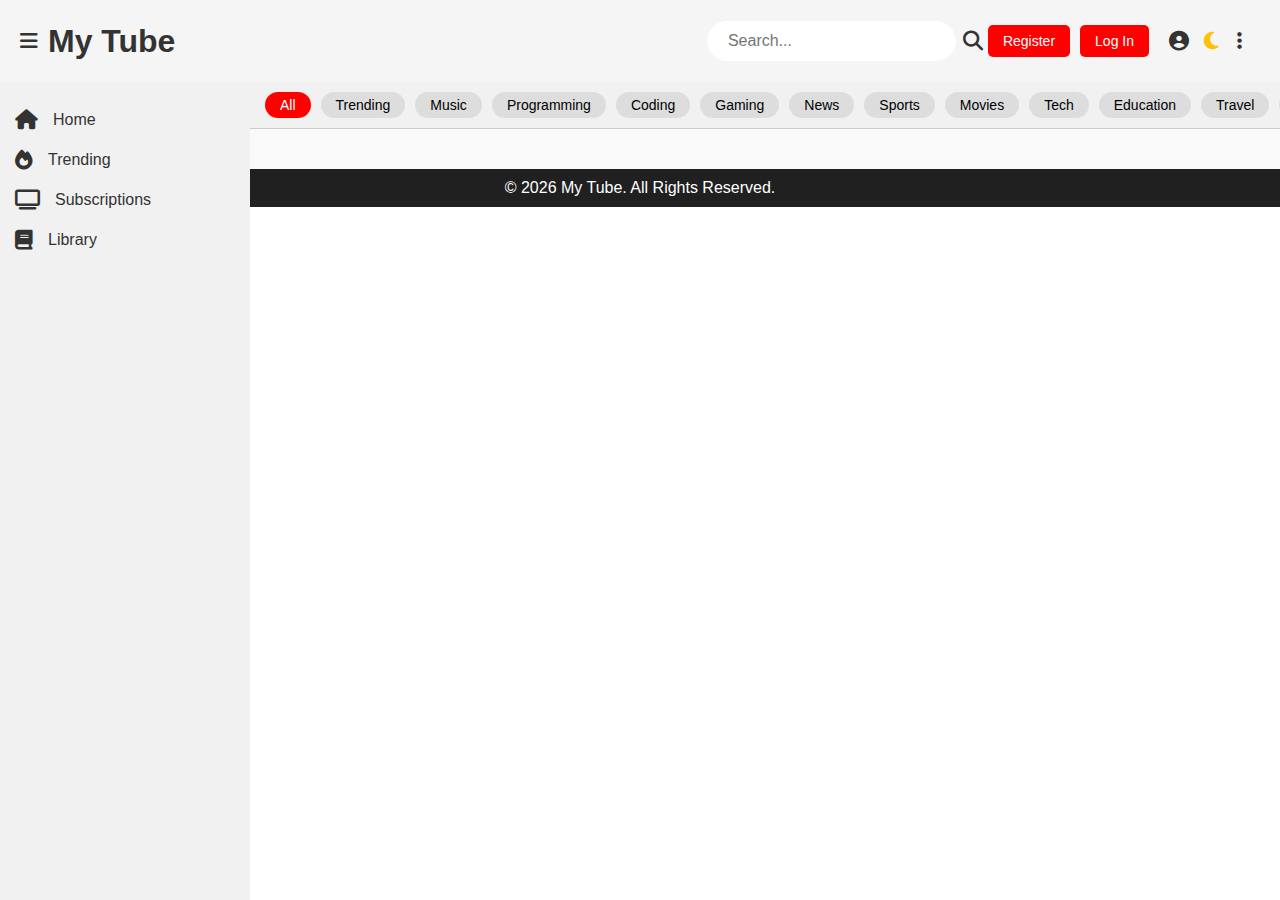
<file: Index.html>
<!DOCTYPE html>
<html lang="en">

<head>
  <meta charset="UTF-8">
  <meta name="viewport" content="width=device-width, initial-scale=1.0">
  <title>My Tube</title>
  <link href="https://cdnjs.cloudflare.com/ajax/libs/font-awesome/6.0.0/css/all.min.css" rel="stylesheet">
  <link rel="stylesheet" href="https://cdnjs.cloudflare.com/ajax/libs/font-awesome/6.4.2/css/all.min.css">
  <link rel="stylesheet" href="style.css">
</head>

<body>
  <!-- Header -->
<header class="header">
  <div class="header-left">
    <button id="toggleSidebar" class="toggle-sidebar-btn"><i class="fas fa-bars"></i></button>
    <h1 class="logo">My Tube</h1>
  </div>
  <div class="header-right">
    <input type="text" class="search-bar" placeholder="Search...">
    <i class="fas fa-search search-icon"></i>

    <!-- Buttons -->
    <button class="auth-btn" id="registerBtn" onclick="location.href='pages/user_registration.html';">Register</button>
    <button class="auth-btn" id="loginBtn" onclick="location.href='pages/user_log-in.html';">Log in</button>

    <!-- <button class="upload-btn" id="uploadBtn" onclick="location.href='upload_videos.html';">uploadvideos</button> -->
    
    <i class="fas fa-user-circle user-icon"></i>
    <i class="fas fa-sun mode-toggle" id="toggleMode"></i>

    <!-- 3-Dot Menu Button -->
    <div class="three-dots" onclick="toggleDropdown()">
      <i class="fas fa-ellipsis-v"></i> <!-- Vertical ellipsis icon -->
    </div>
    
    <!-- Dropdown Menu -->
    <div class="dropdown-menu" id="dropdown-menu">
      <button onclick="location.href='upload_videos.html';">Upload Videos</button>
      <button onclick="location.href='delete_videos.html';">Delete Videos</button>
      <!-- Add other menu items here if needed -->
    </div>
  </div>
</header>


  <!-- SIDE BAR NAVIGATION -->
  <nav class="sidebar" id="sidebar">
    <ul class="menu">
      <li><a href="#home" class="menu-item"><i class="fas fa-home icon"></i><span class="label">Home</span></a></li>
      <li><a href="#trending" class="menu-item"><i class="fas fa-fire icon"></i><span class="label">Trending</span></a>
      </li>
      <li><a href="#subscriptions" class="menu-item"><i class="fas fa-tv icon"></i><span
            class="label">Subscriptions</span></a></li>
      <li><a href="#library" class="menu-item"><i class="fas fa-book icon"></i><span class="label">Library</span></a>
      </li>
    </ul>
  </nav>

  <!-- Filter Container with Scroll Arrows -->
<div class="filter-container">
  <div class="filter-bar" id="filterBar">
      <button class="filter-btn active">All</button>
      <button class="filter-btn">Trending</button>
      <button class="filter-btn">Music</button>
      <button class="filter-btn">Programming</button>
      <button class="filter-btn">Coding</button>
      <button class="filter-btn">Gaming</button>
      <button class="filter-btn">News</button>
      <button class="filter-btn">Sports</button>
      <button class="filter-btn">Movies</button>
      <button class="filter-btn">Tech</button>
      <button class="filter-btn">Education</button>
      <button class="filter-btn">Travel</button>
      <button class="filter-btn">Fashion</button>
      <button class="filter-btn">Business</button>
      <button class="filter-btn">Finance</button>
      <button class="filter-btn">Health</button>
      <button class="filter-btn">Science</button>
      <button class="filter-btn">Lifestyle</button>
      <button class="filter-btn">Food & Cooking</button>
      <button class="filter-btn">Automobile</button>
      <button class="filter-btn">Photography</button>
      <button class="filter-btn">History</button>
      <button class="filter-btn">Art & Design</button>
      <button class="filter-btn">Books & Literature</button>
      <button class="filter-btn">Nature</button>
      <button class="filter-btn">Spirituality</button>
      <button class="filter-btn">Motivation</button>
      <button class="filter-btn">Fitness</button>
      <button class="filter-btn">Pets & Animals</button>
      <button class="filter-btn">Politics</button>
      <button class="filter-btn">Comedy</button>
      <button class="filter-btn">Animation</button>
  </div>
</div>


  <!-- Main Content -->
  <main class="content" id="content">
    <section id="video-list">
      <!-- Video list will be populated here using JavaScript -->
    </section>
  </main>

  <footer class="footer">
    <p>&copy; <span id="year"></span> My Tube. All Rights Reserved.</p>
  </footer>

  <script src="script.js"></script>
  <script>
    // Toggle the dropdown menu visibility
    function toggleDropdown() {
      const menu = document.getElementById('dropdown-menu');
      menu.classList.toggle('show');
    }

    // Close the dropdown if the user clicks outside of it
    document.addEventListener('click', function (event) {
      const menu = document.getElementById('dropdown-menu');
      if (!menu.contains(event.target) && !event.target.matches('.three-dots')) {
        menu.classList.remove('show');
      }
    });
  </script>
</body>

</html>
</file>
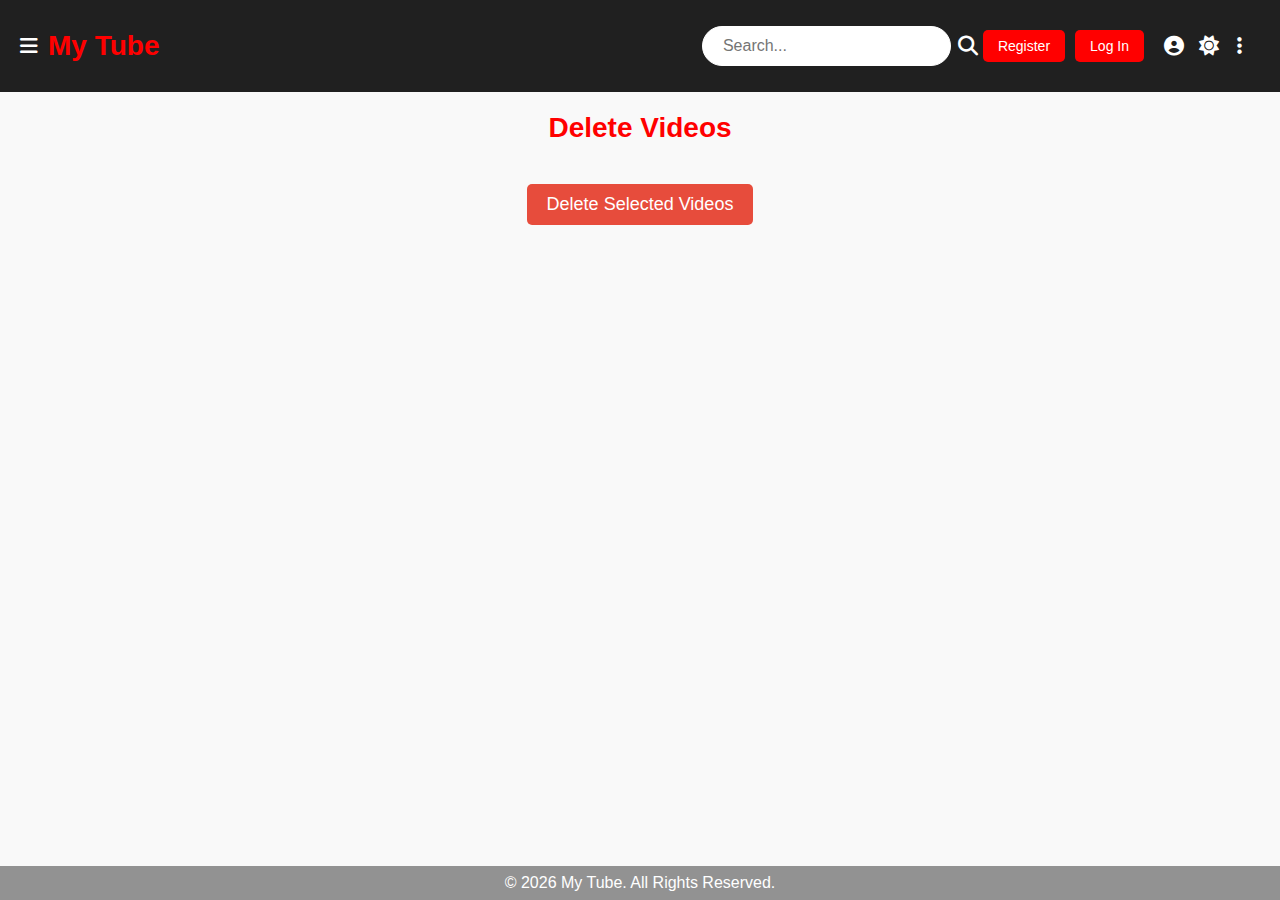
<file: delete_videos.html>
<!DOCTYPE html>
<html lang="en">

<head>
    <meta charset="UTF-8">
    <meta name="viewport" content="width=device-width, initial-scale=1.0">
    <title>Delete Videos</title>
    <link href="https://cdnjs.cloudflare.com/ajax/libs/font-awesome/6.0.0/css/all.min.css" rel="stylesheet">
    <link rel="stylesheet" href="https://cdnjs.cloudflare.com/ajax/libs/font-awesome/6.4.2/css/all.min.css">
    <link rel="stylesheet" href="delete_videos.css">
</head>

<body>
    <!-- Header -->
    <header class="header">
        <div class="header-left">
            <button id="toggleSidebar" class="toggle-sidebar-btn"><i class="fas fa-bars"></i></button>
            <h1 class="logo">My Tube</h1>
        </div>
        <div class="header-right">
            <input type="text" class="search-bar" placeholder="Search...">
            <i class="fas fa-search search-icon"></i>

            <!-- Buttons -->
            <button class="auth-btn" id="registerBtn"
                onclick="location.href='pages/user_registration.html';">Register</button>
            <button class="auth-btn" id="loginBtn" onclick="location.href='pages/user_log-in.html';">Log in</button>

            <!-- <button class="upload-btn" id="uploadBtn" onclick="location.href='upload_videos.html';">uploadvideos</button> -->

            <i class="fas fa-user-circle user-icon"></i>
            <i class="fas fa-sun mode-toggle" id="toggleMode"></i>

            <!-- 3-Dot Menu Button -->
            <div class="three-dots" onclick="toggleDropdown()">
                <i class="fas fa-ellipsis-v"></i> <!-- Vertical ellipsis icon -->
            </div>

            <!-- Dropdown Menu -->
            <div class="dropdown-menu" id="dropdown-menu">
                <button onclick="location.href='upload_videos.html';">Upload Videos</button>
                <button onclick="location.href='delete_videos.html';">Delete Videos</button>
                <!-- Add other menu items here if needed -->
            </div>
        </div>
    </header>
    <!-- SIDE BAR NAVIGATION -->
    <nav class="sidebar" id="sidebar" style="display: none;">
        <ul class="menu">
            <li><a href="#home" class="menu-item"><i class="fas fa-home icon"></i><span class="label">Home</span></a>
            </li>
            <li><a href="#trending" class="menu-item"><i class="fas fa-fire icon"></i><span
                        class="label">Trending</span></a>
            </li>
            <li><a href="#subscriptions" class="menu-item"><i class="fas fa-tv icon"></i><span
                        class="label">Subscriptions</span></a></li>
            <li><a href="#library" class="menu-item"><i class="fas fa-book icon"></i><span
                        class="label">Library</span></a>
            </li>
        </ul>
    </nav>

    <h1>Delete Videos</h1>

    <!-- Delete Button -->
    <button class="delete-btn" onclick="deleteSelectedVideos()">Delete Selected Videos</button>

    <div id="video-list"></div>
    <footer class="footer">
        <p>&copy; <span id="year"></span> My Tube. All Rights Reserved.</p>
    </footer>
    <script src="delete_videos.js"></script>


</body>

</html>
</file>
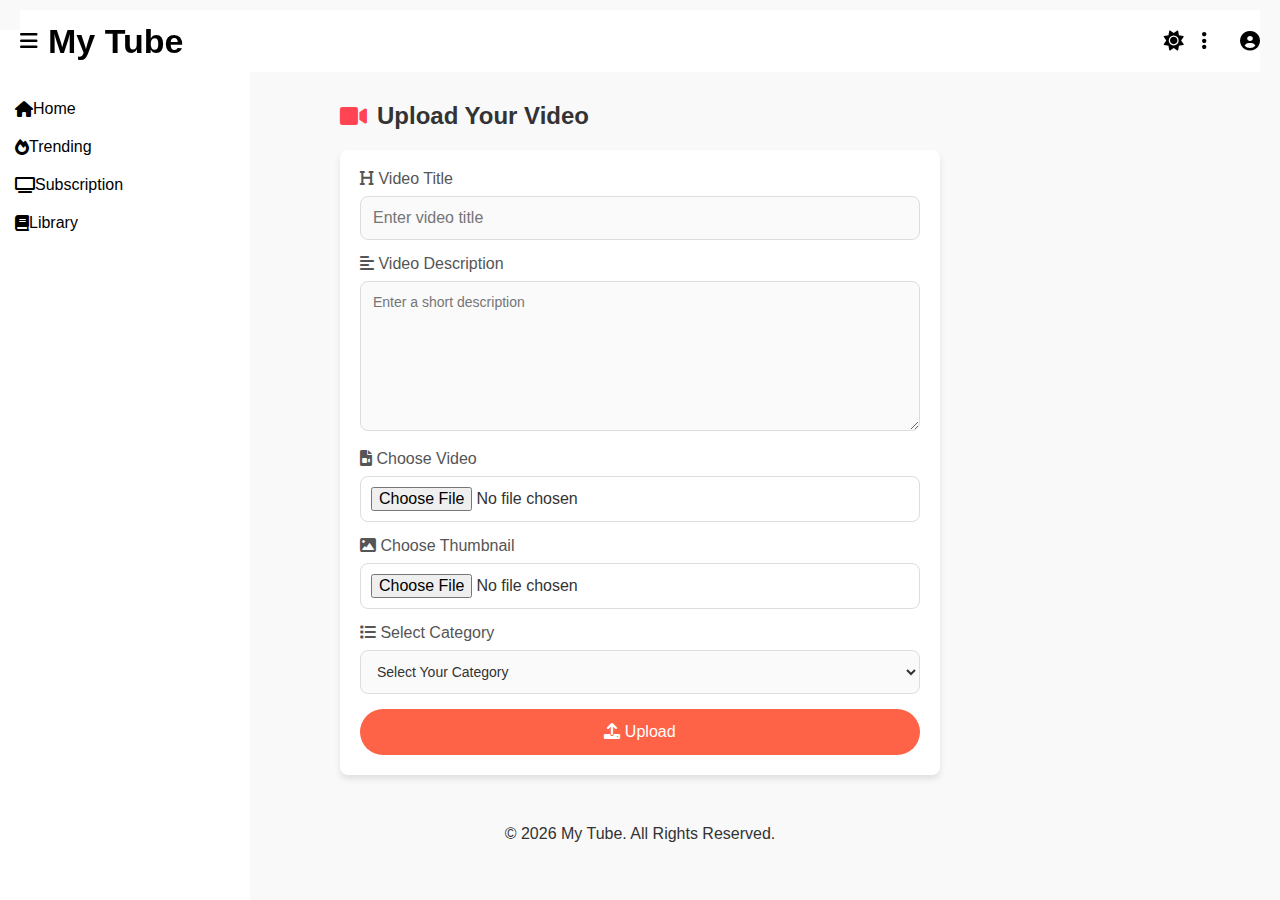
<file: upload_videos.html>
<!DOCTYPE html>
<html lang="en">

<head>
    <meta charset="UTF-8">
    <meta name="viewport" content="width=device-width, initial-scale=1.0">
    <title>Upload Video | My Tube</title>

    <!-- External CSS -->
    <link rel="stylesheet" href="upload_videos.css">

    <!-- Font Awesome Icons -->
    <link rel="stylesheet" href="https://cdnjs.cloudflare.com/ajax/libs/font-awesome/6.0.0/css/all.min.css">

</head>

<body>
    <!-- HEADER -->
    <header class="header">
        <div class="header-left">
            <button id="toggleSidebar" class="toggle-sidebar-btn">
                <i class="fas fa-bars"></i>
            </button>
            <h1 class="logo"> My Tube</h1>
        </div>
        <div class="header-right">
            <i class="fas fa-sun mode-toggle" id="toggleMode"></i>
            <div class="three-dots" onclick="toggleDropdown()">
                <i class="fas fa-ellipsis-v"></i>
            </div>
            <i class="fas fa-user-circle user-icon"></i>
            <div class="dropdown-menu" id="dropdown-menu">
                <button onclick="location.href='upload_videos.html';"><i class="fas fa-upload"></i> Upload
                    Videos</button>
                <button onclick="location.href='delete_videos.html';"><i class="fas fa-trash"></i> Delete
                    Videos</button>
            </div>
        </div>
    </header>

    <!-- SIDEBAR NAVIGATION -->
    <aside class="sidebar" id="sidebar">
        <ul class="menu">
            <li><a href="index.html" class="menu-item"><i class="fas fa-home"> </i><span class="label">Home</span></a>
            </li>
            <li><a href="trending.html" class="menu-item"><i class="fas fa-fire"> </i><span
                        class="label">Trending</span></a></li>
            <li><a href="subscriptions.html" class="menu-item"><i class="fas fa-tv"> </i><span
                        class="label">Subscription</span></a></li>
            <li><a href="library.html" class="menu-item"><i class="fas fa-book"> </i><span
                        class="label">Library</span></a></li>
        </ul>
    </aside>

    <!-- MAIN CONTENT -->
    <main class="main-content">
        <section id="video-upload">
            <h2><i class="fas fa-video"></i> Upload Your Video</h2>
            <form action="upload_videos.php" method="POST" enctype="multipart/form-data">
                <label for="title"><i class="fas fa-heading"></i> Video Title</label>
                <input type="text" name="title" id="title" placeholder="Enter video title" required>

                <label for="description"><i class="fas fa-align-left"></i> Video Description</label>
                <textarea name="description" id="description" placeholder="Enter a short description"
                    required></textarea>

                <label for="video_url"><i class="fas fa-file-video"></i> Choose Video</label>
                <input type="file" name="video_url" id="video_url" accept="video/*" required
                    onchange="previewFile(this)">
                <video id="videoPreview" controls style="display: none; width: 100px; height: auto;"></video>

                <!-- Video preview -->
                <!-- <input type="file" id="video-file" accept="video/*">
                <video id="video-preview" style="display: none; width: 100px; height: auto;"></video> -->

                <label for="thumbnail_url"><i class="fas fa-image"></i> Choose Thumbnail</label>
                <input type="file" name="thumbnail_url" id="thumbnail_url" accept="image/*" required
                    onchange="previewImage(this)">
                <img id="thumbnailPreview" alt="Thumbnail Preview" style="display: none; width: 100px; height: auto;">

                <!-- <input type="file" id="thumbnail" accept="image/*">
                <img id="thumbnail-preview" alt="" style="display: none; width: 100px; height: auto;"> -->

                <label for="category"><i class="fas fa-list"></i> Select Category</label>
                <select name="category" id="category">
                    <option value="" selected disabled>Select Your Category</option>
                    <option value="trending">Trending</option>
                    <option value="music">Music</option>
                    <option value="programming">Programming</option>
                    <option value="coding">Coding</option>
                    <option value="gaming">Gaming</option>
                    <option value="news">News</option>
                    <option value="sports">Sports</option>
                    <option value="movies">Movies</option>
                    <option value="tech">Tech</option>
                    <option value="education">Education</option>
                    <option value="travel">Travel</option>
                    <option value="fashion">Fashion</option>
                    <option value="business">Business</option>
                    <option value="finance">Finance</option>
                    <option value="health">Health</option>
                    <option value="science">Science</option>
                    <option value="lifestyle">Lifestyle</option>
                    <option value="food">Food & Cooking</option>
                    <option value="automobile">Automobile</option>
                    <option value="photography">Photography</option>
                    <option value="history">History</option>
                    <option value="art">Art & Design</option>
                    <option value="books">Books & Literature</option>
                    <option value="nature">Nature</option>
                    <option value="spirituality">Spirituality</option>
                    <option value="motivation">Motivation</option>
                    <option value="fitness">Fitness</option>
                    <option value="pets">Pets & Animals</option>
                    <option value="politics">Politics</option>
                    <option value="comedy">Comedy</option>
                    <option value="animation">Animation</option>
                </select>

                <button type="submit" class="upload-btn"><i class="fas fa-upload"></i> Upload</button>
            </form>
        </section>
    </main>

    <!-- FOOTER -->
    <footer class="footer">
        <p>&copy; <span id="year"></span> My Tube. All Rights Reserved.</p>
    </footer>

    <!-- JavaScript -->
    <script src="upload_video.js"></script>
</body>

</html>
</file>
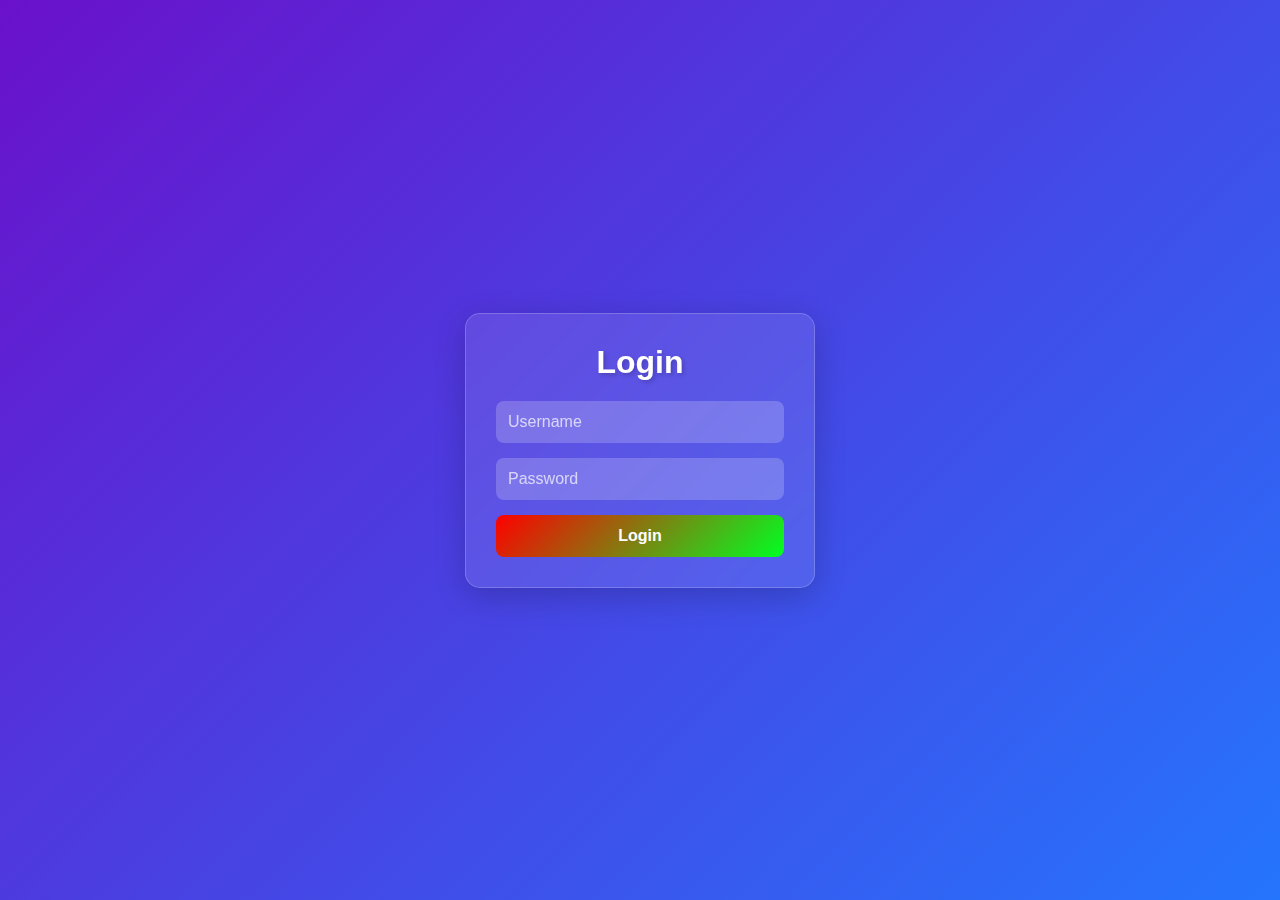
<file: pages/user_log-in.html>
<!DOCTYPE html>
<html lang="en">
<head>
    <meta charset="UTF-8">
    <meta name="viewport" content="width=device-width, initial-scale=1.0">
    <title>Upload Video</title>
    <link rel="stylesheet" href="user_log-in.css">
    <link rel="stylesheet" href="https://cdnjs.cloudflare.com/ajax/libs/font-awesome/6.0.0/css/all.min.css">  
</head>
<body>
    <div id="user-login">
        <h2>Login</h2>
        <form action="user_log-in.php" method="POST">
            <input type="text" name="username" placeholder="Username" required>
            <input type="password" name="password" placeholder="Password" required>
            <button type="submit">Login</button>
        </form>
    </div>
    <script src="#"></script>
</body>
</html>
</file>
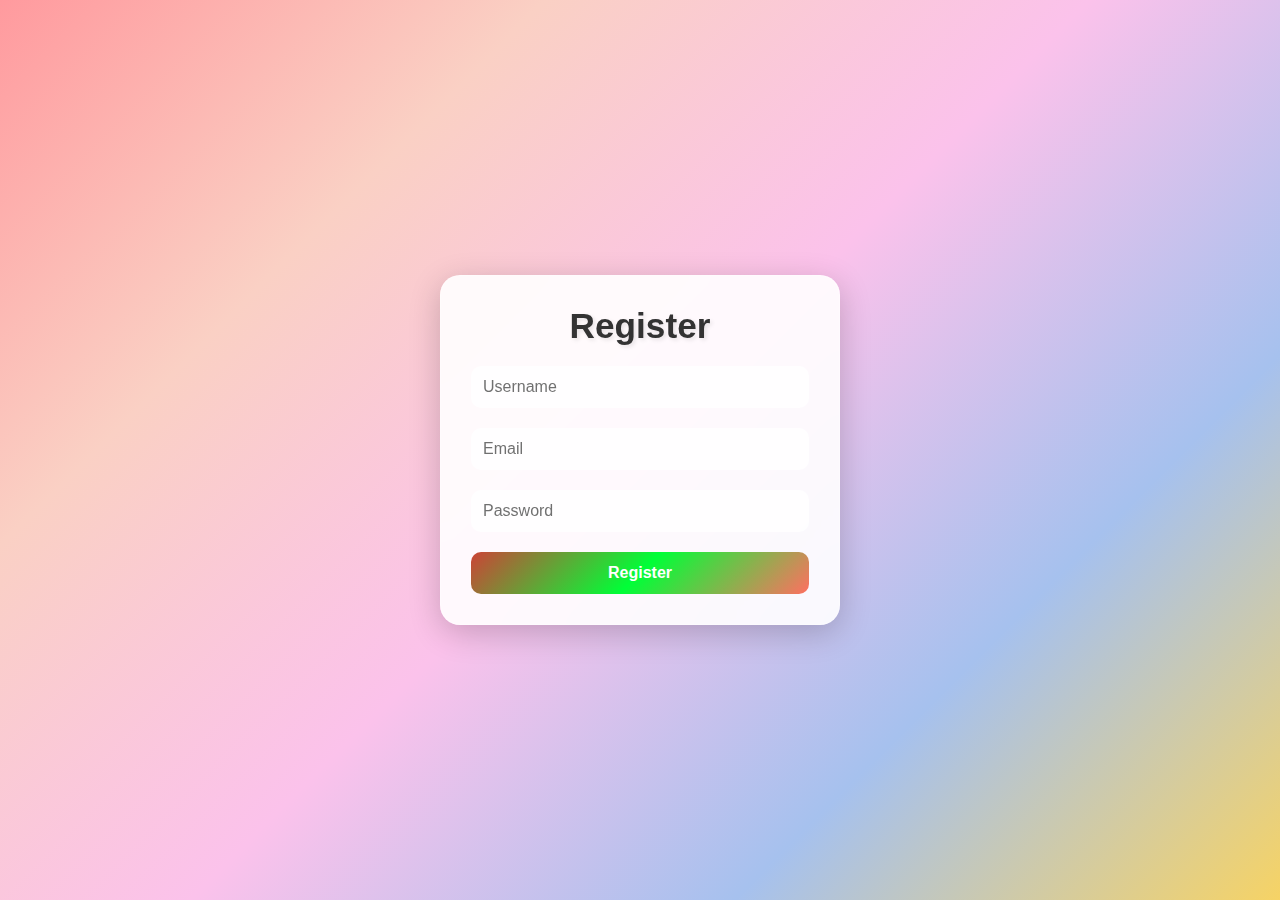
<file: pages/user_registration.html>
<!DOCTYPE html>
<html lang="en">
<head>
    <meta charset="UTF-8">
    <meta name="viewport" content="width=device-width, initial-scale=1.0">
    <link rel="stylesheet" href="user_registration.css">
    <title>Document</title>
</head>
<body>
    <div id="user-registration">
        <h2>Register</h2>
        <form action="user_registration.php" method="POST">
            <input type="text" name="username" placeholder="Username" required>
            <input type="email" name="email" placeholder="Email" required>
            <input type="password" name="password" placeholder="Password" required>
            <button type="submit">Register</button>
        </form>
    </div>
</body>
</html>
</file>
<file: upload_videos.css>
/* General Styles */
* {
  margin: 0;
  padding: 0;
  box-sizing: border-box;
  font-family: 'Poppins', sans-serif;
}

body {
  font-family: Arial, sans-serif;
  font-size: 16px;
  /* line-height: 1.5; */
  background-color: #f9f9f9;
  color: #333;
  display: flex;
  flex-direction: column;
  align-items: center;
  padding: 10px 20px;
}

/* Dark Mode */
body.dark-mode {
  background-color: #181818;
  color: #ffffff;
}

body.dark-mode .header {
  background-color: #181818;
  color: white;
}

body.dark-mode .sidebar {
  background-color: #000000;
  color: rgb(255, 255, 255);
}

body.dark-mode .sidebar .menu-item {
  color: white;
}

body.dark-mode .sidebar .menu-item:hover {
  background-color: #444;
}

body.dark-mode .content {
  background-color: #121212;
  color: #ffffff;
}

body.dark-mode .dropdown-menu {
  background-color: #333;
  color: white;
}

body.dark-mode .dropdown-menu button {
  color: white;
}

body.dark-mode .dropdown-menu button:hover {
  background-color: rgba(255, 255, 255, 0.2);
}

body.dark-mode .logo {
  color: white;
}

body.dark-mode .toggle-sidebar-btn {
  color: white;
}

body.dark-mode .user-icon {
  color: #ffffff;
  /* Set the icon color to white in dark mode */
}

/* Light Mode */
body.light-mode {
  background-color: #ffffff;
  color: #333;
}

body.light-mode .header {
  background-color: #f5f5f5;
  color: #333;
}

body.light-mode .sidebar {
  background-color: #ffffff;
  color: #333;
}

body.light-mode .sidebar .menu-item {
  color: #333;
}

body.light-mode .sidebar .menu-item:hover {
  background-color: #ddd;
}

body.light-mode .filter-bar {
  background-color: #eaeaea;
  border-bottom: 1px solid #ccc;
}

body.light-mode .content {
  background-color: #f9f9f9;
  color: #333;
}

/* Sidebar & Toggle */
.sidebar {
  width: 250px;
  background-color: #ffffff;
  color: #000000;
  height: 100vh;
  position: fixed;
  top: 30px;
  left: 0;
  overflow: auto;
  overflow-y: auto;
  transition: width 0.3s;
  z-index: 999;
}

.sidebar.collapsed {
  width: 40px;
}

.sidebar .menu {
  list-style: none;
  margin-top: 60px;
}

.sidebar .menu-item {
  display: flex;
  align-items: center;
  padding: 10px 15px;
  color: rgb(0, 0, 0);
  text-decoration: none;
  transition: background-color 0.3s;
}

.sidebar .menu-item:hover {
  background-color: #a3a3a3;
}

.sidebar .icon {
  font-size: 20px;
  margin-right: 15px;
}

.sidebar .label {
  white-space: nowrap;
  overflow: hidden;
  transition: opacity 0.3s, visibility 0.3s;
}

.sidebar.collapsed .label {
  opacity: 0;
  visibility: hidden;
}

.sidebar.collapsed+.content {
  margin-left: 70px;
}

/* Header */
.header {
  display: flex;
  justify-content: space-between;
  align-items: center;
  /* padding: 10px 20px; */
  position: sticky;
  top: 0;
  z-index: 1000;
  width: 100%;
  background-color: #ffffff;
  color: #000000;
}

.header-left {
  display: flex;
  align-items: center;
}

.toggle-sidebar-btn {
  background: none;
  border: none;
  color: rgb(0, 0, 0);
  font-size: 20px;
  cursor: pointer;
  margin-right: 10px;
}

.logo {
  font-size: 34px;
  font-weight: bold;
  display: flex;
  align-items: center;
  color: #000000;
}

.header-right {
  display: flex;
  align-items: center;
}

.user-icon {
  font-size: 20px;
  margin-left: 15px;
  cursor: pointer;
  color: #000000;
}

/* TOGGLE SWITCH THEME  */
.mode-toggle {
  font-size: 20px;
  cursor: pointer;
  position: relative;
}

/* NORMAL SHOW TEXT VIEW  */
/* Tooltip on hover */
.mode-toggle:hover::after {
  content: "Switch Mode";
  position: absolute;
  bottom: -25px;
  left: 50%;
  transform: translateX(-50%);
  font-size: 12px;
  background-color: #ffffff;
  color: rgb(0, 0, 0);
  padding: 5px;
  border-radius: 5px;
  box-shadow: 0px 4px 6px rgba(0, 0, 0, 0.2);
  white-space: nowrap;
  z-index: 200;
}

/* Change the icon on hover */
.mode-toggle:hover {
  color: #FF1493;
  /* Or any color that signifies hover effect */
}

/* 3 DOT STYLING (ELLIPSES)  */
/* Basic Styling for 3-dot menu and dropdown */
.three-dots {
  cursor: pointer;
  font-size: 20px;
  padding: 18px;
  display: inline-block;
  position: relative;
}

.three-dots i {
  display: block;
  margin: 3px 0;
}

.dropdown-menu {
  background-color: white;
  color: black;
  border-radius: 5px;
  box-shadow: 0 2px 10px rgba(0, 0, 0, 0.2);
  position: absolute;
  right: 10px;
  top: 50px;
  display: none;
  flex-direction: column;
  padding: 10px;
  z-index: 100;
}

.dropdown-menu button {
  background: none;
  border: none;
  color: black;
  padding: 8px 12px;
  cursor: pointer;
  width: 100%;
  text-align: left;
}

.dropdown-menu button:hover {
  background-color: rgba(0, 0, 0, 0.1);
}

.dropdown-menu.show {
  display: block;
}

/* NORMAL SHOW TEXT VIEW  */
.three-dots:hover::after {
  content: "Show more";
  position: absolute;
  bottom: -25px;
  left: 50%;
  transform: translateX(-50%);
  font-size: 12px;
  background-color: #ffffff;
  color: black;
  padding: 5px;
  border: 1px solid #ddd;
  border-radius: 5px;
  box-shadow: 0px 4px 6px rgba(0, 0, 0, 0.1);
  white-space: nowrap;
  display: block;
  z-index: 200;
}

/* Form Elements (MAIN CONTENT)*/
/* General form styling */
form {
  width: 70vw;
  max-width: 600px;
  margin: 20px auto;
  background-color: #ffffff;
  padding: 20px;
  border-radius: 8px;
  box-shadow: 0 4px 6px rgba(0, 0, 0, 0.1);
}

/* Header styling */
h2 {
  font-size: 24px;
  margin-bottom: 20px;
  color: #333;
  display: flex;
  align-items: center;
}

h2 i {
  margin-right: 10px;
  color: #ff4453;
  /* Accent color for the icon */
}

/* Label and Input styling */
label {
  display: block;
  font-size: 16px;
  margin-bottom: 8px;
  color: #555;
}

input[type="text"],
textarea,
select,
input[type="file"] {
  width: 100%;
  padding: 12px;
  border: 1px solid #ddd;
  border-radius: 8px;
  margin-bottom: 15px;
  font-size: 16px;
  background-color: #fafafa;
  color: #333;
  transition: border-color 0.3s;
}

input[type="text"]:focus,
textarea:focus,
select:focus,
input[type="file"]:focus {
  outline: none;
  border-color: #FF1493;
  /* Focus border color */
  box-shadow: 0 0 5px rgba(255, 20, 147, 0.6);
}

/* Textarea specific styling */
textarea {
  resize: vertical;
  height: 150px;
}

/* File input and preview styling */
input[type="file"] {
  padding: 10px;
  background-color: #fff;
  border-radius: 8px;
}

input[type="file"]:hover {
  background-color: #f0f0f0;
}

video,
img {
  max-width: 100%;
  border-radius: 8px;
  margin-top: 10px;
}

video {
  display: none;
  /* Initially hide the video preview */
}

/* Thumbnail image styling */
img#thumbnailPreview {
  display: none;
  width: 100%;
  height: auto;
  margin-top: 10px;
}

/* Submit button styling */
button[type="submit"] {
  background-color: #FF6347;
  color: white;
  font-size: 18px;
  padding: 14px 24px;
  border: none;
  border-radius: 50px;
  cursor: pointer;
  width: 100%;
  transition: 0.3s ease;
}

button[type="submit"]:hover {
  background-color: #FF1493;
  transform: translateY(-2px);
}


/* Responsive Design */
@media (max-width: 1440px) {
  section {
    padding: 30px;
  }

  h2 {
    font-size: 24px;
  }

  input,
  select,
  textarea {
    font-size: 14px;
  }

  button.upload-btn {
    font-size: 16px;
  }
}

@media (max-width: 1024px) {
  section {
    padding: 20px;
  }

  h2 {
    font-size: 22px;
  }

  input,
  select,
  textarea {
    font-size: 13px;
  }

  button.upload-btn {
    font-size: 15px;
  }
}

@media (max-width: 768px) {
  section {
    padding: 15px;
  }

  h2 {
    font-size: 20px;
  }

  input,
  select,
  textarea {
    font-size: 12px;
  }

  button.upload-btn {
    font-size: 14px;
  }
}

@media (max-width: 480px) {
  section {
    padding: 10px;
  }

  h2 {
    font-size: 18px;
  }

  input,
  select,
  textarea {
    font-size: 11px;
  }

  button.upload-btn {
    font-size: 12px;
  }
}

@media (max-width: 320px) {
  section {
    padding: 8px;
  }

  h2 {
    font-size: 16px;
  }

  input,
  select,
  textarea {
    font-size: 10px;
  }

  button.upload-btn {
    font-size: 10px;
  }
}

/* Gradient Animation */
@keyframes gradient {
  0% {
    background-position: 0% 50%;
  }

  50% {
    background-position: 100% 50%;
  }

  100% {
    background-position: 0% 50%;
  }
}
</file>
<file: style.css>
/* General Reset */
* {
  margin: 0;
  padding: 0;
  box-sizing: border-box;
}

body {
  font-family: Arial, sans-serif;
  display: flex;
  flex-direction: column;
  color: #333;
}

/* Header */
.header {
  display: flex;
  justify-content: space-between;
  align-items: center;
  color: white;
  padding: 10px 20px;
  position: sticky;
  top: 0;
  z-index: 1000;
}
/* Basic Styling for 3-dot menu and dropdown
.three-dots {
  cursor: pointer;
  font-size: 20px;
  padding: 10px;
}

.dropdown-menu {
  display: none;
  position: absolute;
  top: 30px;
  right: 0;
  background-color: white;
  border: 1px solid #ddd;
  border-radius: 5px;
  box-shadow: 0px 4px 6px rgba(0, 0, 0, 0.1);
  z-index: 100;
}

.dropdown-menu button {
  padding: 8px 12px;
  background-color: #f1f1f1;
  border: none;
  width: 100%;
  cursor: pointer;
}

.dropdown-menu button:hover {
  background-color: #e1e1e1;
}

.dropdown-menu.show {
  display: block;
} */
.header-left {
  display: flex;
  align-items: center;
}

.toggle-sidebar-btn {
  background: none;
  border: none;
  color: white;
  font-size: 20px;
  cursor: pointer;
  margin-right: 10px;
}

.header-right {
  display: flex;
  align-items: center;
}

.search-bar {
  padding: 10px 20px;
  font-size: 16px;
  border: 1px solid #ffffff;
  border-radius: 30px;
  margin-right: 5px;
}

.search-icon {
  font-size: 20px;
  margin-left: 2px;
  cursor: pointer;
}

.user-icon {
  font-size: 20px;
  margin-left: 15px;
  cursor: pointer;
}
/* Buttons */
.auth-btn,
.upload-btn {
  background-color: #ff0000;
  text-transform: capitalize;
  color: white;
  border: none;
  margin: 5px;
  padding: 8px 15px;
  font-size: 14px;
  border-radius: 5px;
  cursor: pointer;
  transition: all 0.3s ease;
}

.auth-btn:hover,
.upload-btn:hover {
  text-transform: uppercase;
  transform: translateY(-5px);
  box-shadow: 10px 15px 20px rgba(0, 0, 0, 0.4);
  background: linear-gradient(45deg, #f176a5, #c02d2d, #f176a5);
}

/* Logout button hidden initially */
#logoutBtn {
  display: none;
}

/* Day (Light) Mode */
body.light-mode {
  background-color: #ffffff;
  color: #333;
}

.header.light-mode {
  background-color: #f5f5f5;
  color: #333;
}

.sidebar.light-mode {
  background-color: #f1f1f1; /* Light color for sidebar */
  color: #333; /* Dark text for contrast */
}

.sidebar.light-mode .menu-item {
  color: #333; /* Dark text for menu items */
}

.sidebar.light-mode .menu-item:hover {
  background-color: #ddd; /* Hover effect */
}

.filter-bar.light-mode {
  background-color: #eaeaea; /* Light background for filter */
  border-bottom: 1px solid #ccc; /* Light border */
}

.content.light-mode {
  background-color: #f9f9f9; /* Light content background */
}

/* Hamburger icon in day mode (light mode) */
body.light-mode .toggle-sidebar-btn {
  color: #333; /* Make the icon dark in light mode */
}

body.light-mode .toggle-sidebar-btn i {
  color: #333; /* Hamburger icon color */
}

/* Dark Mode */
body {
  background-color: #181818;
  color: #ffffff;
}

.header {
  background-color: #202020;
  color: white;
}

.sidebar {
  background-color: #202020;
  color: white;
}

.filter-bar {
  background-color: #383838;
  border-bottom: 1px solid #444;
}

.content {
  background-color: #121212;
}

.filter-btn {
  background-color: #ffffff;
  color: white;
}

/* Night Mode Fix */
body.dark-mode .dropdown-menu {
  background-color: #333; /* Dark background */
  color: white; /* White text */
}

body.dark-mode .dropdown-menu button {
  color: white; /* White text in dark mode */
}

body.dark-mode .dropdown-menu button:hover {
  background-color: rgba(255, 255, 255, 0.2);
}








  /* Basic Styling for 3-dot menu and dropdown */
  .three-dots {
    cursor: pointer;
    font-size: 20px;
    padding: 18px; /* Add padding to increase the clickable area */
    display: inline-block;
    /* border: 1px solid #ddd; */
    /* border-radius: 5px; */
    position: relative; /* Ensures the dropdown menu positions correctly */
  }

  /* Create the vertical dots (stacked) */
  .three-dots i {
    display: block;
    margin: 3px 0; /* Adjust margin for proper spacing between dots */
  }

  /* Position the dropdown menu */
/* Dropdown Menu Styling */
.dropdown-menu {
  background-color: white; /* Light mode background */
  color: black; /* Light mode text color */
  border-radius: 5px;
  box-shadow: 0 2px 10px rgba(0, 0, 0, 0.2);
  position: absolute;
  right: 10px;
  top: 50px;
  display: none;
  flex-direction: column;
  padding: 10px;
  z-index: 100;
}

.dropdown-menu button {
  background: none;
  border: none;
  color: black; /* Default text color */
  padding: 8px 12px;
  cursor: pointer;
  width: 100%;
  text-align: left;
}

.dropdown-menu button:hover {
  background-color: rgba(0, 0, 0, 0.1);
}

  /* Show dropdown menu on click */
  .dropdown-menu.show {
    display: block;
  }

  /* Show "show more" text on hover */
  .three-dots:hover::after {
    content: "Show more";
    position: absolute;
    bottom: -25px;
    left: 50%;
    transform: translateX(-50%);
    font-size: 12px;
    background-color: #ffffff;
    color: black;
    padding: 5px;
    border: 1px solid #ddd;
    border-radius: 5px;
    box-shadow: 0px 4px 6px rgba(0, 0, 0, 0.1);
    white-space: nowrap;
    display: block;
    z-index: 200;
  }


/* Mode Toggle Icon */
.mode-toggle {
  font-size: 20px;
  cursor: pointer;
  margin-left: 15px;
  transition: color 0.3s;
}

body.light-mode .mode-toggle {
  color: #ffc107; /* Sun icon (day mode) */
}

body .mode-toggle {
  color: #f1f1f1; /* Moon icon (night mode) */
}

/* Sidebar */
.sidebar {
  width: 250px;
  background-color: #000000;
  color: rgb(255, 255, 255);
  height: 100vh;
  position: fixed;
  top: 40px;
  left: 0;
  overflow: auto;
  overflow-y: auto;
  transition: width 0.3s;
}

.sidebar.collapsed {
  width: 70px;
}

.menu {
  list-style: none;
  margin-top: 60px;
}

.menu-item {
  display: flex;
  align-items: center;
  padding: 10px 15px;
  color: white;
  text-decoration: none;
  transition: background-color 0.3s;
}

.menu-item:hover {
  background-color: #383838;
}

.icon {
  font-size: 20px;
  margin-right: 15px;
}

.label {
  white-space: nowrap;
  overflow: hidden;
  transition: opacity 0.3s, visibility 0.3s;
}

.sidebar.collapsed .label {
  opacity: 0;
  visibility: hidden;
}

/* Filter Bar */
.filter-bar {
  display: flex;
  align-items: center;
  overflow-x: auto;
  white-space: nowrap;
  /* background-color: #000000; */
  padding: 10px 15px;
  box-shadow: 0 1px 4px rgba(0, 0, 0, 0.1);
  border-bottom: 1px solid #ddd;
  margin-left: 250px;
  transition: margin-left 0.3s;
}

.filter-bar.sidebar-collapsed {
  margin-left: 70px;
}

.filter-btn {
  background-color: #e5e5e5;
  border: none;
  border-radius: 20px;
  padding: 5px 15px;
  margin-right: 10px;
  font-size: 14px;
  cursor: pointer;
  color: #333;
}


.filter-btn:hover {
  background-color: #202020;
  color: white;
}
.filter-btn.active {
  background: #ff0000;
  color: white;
}
/* Light Mode */
body.light-mode .filter-bar {
  background-color: #f1f1f1;
}

body.light-mode .filter-btn {
  background: #ddd;
  color: #000;
}

body.light-mode .filter-btn.active {
  background: #ff0000;
  color: white;
}
body.light-mode .filter-btn:hover {
  background-color: #202020;
  color: rgb(255, 255, 255);
}



/* 🔹 Dark Mode */
body.dark-mode .filter-bar {
  background-color: #ff0000; /* Dark Mode Background */
}
body.dark-mode .filter-btn:hover {
  background-color: #ffffff;
  color: rgb(0, 0, 0);
}
body.dark-mode .filter-btn {
  background: #ff0303; /* Dark Mode Button Background */
  color: white; /* Dark Mode Text */
}

body.dark-mode .filter-btn.active {
  background: #ff4444; /* Dark Mode Active Button */
  color: rgb(0, 0, 0);
}
/* Content */
.content {
  margin-left: 250px;
  padding: 20px;
  transition: margin-left 0.3s;
}

.sidebar.collapsed ~ .content {
  margin-left: 70px;
}
/* Container for video thumbnails */
/* .video-item {
  display: inline-block;
  width: 400px;
  margin: 10px;
  text-align: center;
} */
/* Container for the video item */
/* Video list container - Use flexbox to display items in a row */
#video-list {
  display: flex;
  flex-wrap: wrap; /* Allow items to wrap to the next line if there's not enough space */
  gap: 10px; /* Add space between items */
  justify-content: flex-start; /* Align items to the start (left) */
}

/* Each video item */
.video-item {
  width: calc(33.33% - 10px); /* Each video takes up 1/3 of the container width (adjust as needed) */
  box-sizing: border-box; /* Ensure padding and margin are considered in the width */
  margin-bottom: 10px;
  text-align: center;
}

/* Style for video thumbnail */


/* Title styling */
.video-item h3 {
  font-size: 14px;
  white-space: nowrap;
  overflow: hidden;
  text-overflow: ellipsis;
  margin-top: 10px;
}


.video-thumbnail {
  width: 100%;
  height: auto;
  border-radius: 10px;
  box-shadow: 0 0 10px rgba(0, 0, 0, 0.2);
  cursor: pointer;
  transition: transform 0.3s ease-in-out;
} 

.video-thumbnail:hover {
  transform: scale(1.05);
}
.video-description {
  font-size: 14px;
  color: #555;
  margin-top: 5px;
}



































.read-more {
  color: gray;
  cursor: pointer;
  text-decoration: underline;
  font-size: 14px;
}

.back-btn {
  position: absolute;
  top: 150px;
  left: 50px;
  background: none;
  border: none;
  color: white;
  font-size: 18px;
  cursor: pointer;
  display: flex;
  align-items: center;
  gap: 5px;
}

.back-btn i {
  font-size: 20px;
}

/* Normal YouTube Video (16:9) */
.normal-video {
  width: 800px;
  height: 450px;
  display: block;
  margin: auto;
  border-radius: 10px;
  box-shadow: 0 0 10px rgba(0, 0, 0, 0.3);
}

/* YouTube Shorts (9:16) */
.shorts-video {
  width: 300px;
  height: 530px;
  display: block;
  margin: auto;
  border-radius: 10px;
  box-shadow: 0 0 10px rgba(0, 0, 0, 0.3);
}

.back-btn {
  position: absolute;
  top: 150px;
  left: 50px;
  background: none;
  border: none;
  color: white;
  font-size: 18px;
  cursor: pointer;
  display: flex;
  align-items: center;
  gap: 5px;
}

.back-btn i {
  font-size: 20px; /* Font Awesome icon size */
}

/* Footer */
.footer {
  background-color: #202020;
  color: white;
  text-align: center;
  padding: 10px;
}
/* Responsive Design */
@media (max-width: 1024px) {
  .sidebar {
    width: 200px;
  }
  .filter-bar {
    margin-left: 200px;
  }
  .content {
    margin-left: 200px;
  }
}

@media (max-width: 768px) {
  .header {
    flex-direction: column;
    text-align: center;
  }

  .header-right {
    flex-wrap: wrap;
    justify-content: center;
    gap: 5px;
  }

  .sidebar {
    width: 100px;
  }

  .filter-bar {
    margin-left: 100px;
  }
  .content {
    margin-left: 100px;
  }

  .auth-btn,
  .upload-btn {
    font-size: 12px;
    padding: 6px 10px;
  }

  .video-item {
    max-width: 250px;
  }

  .video-item h3 {
    font-size: 14px;
  }

}

@media (max-width: 480px) {
  .sidebar {
    display: none;
  }

  .filter-bar,
  .content {
    margin-left: 0;
  }

  .header-right {
    flex-direction: column;
    gap: 5px;
  }

  .search-bar {
    width: 100%;
  }

  .auth-btn,
  .upload-btn {
    width: 100%;
    text-align: center;
  }
}
</file>
<file: delete_videos.css>
/* General Reset */
* {
  margin: 0;
  padding: 0;
  box-sizing: border-box;
}

body {
  font-family: Arial, sans-serif;
  display: flex;
  flex-direction: column;
  color: #333;
}

/* Header */
.header {
  display: flex;
  justify-content: space-between;
  align-items: center;
  color: white;
  padding: 10px 20px;
  position: sticky;
  top: 0;
  z-index: 1000;
  width: 100%;
}

.header-left {
  display: flex;
  align-items: center;
}

.toggle-sidebar-btn {
  background: none;
  border: none;
  color: white;
  font-size: 20px;
  cursor: pointer;
  margin-right: 10px;
}

.header-right {
  display: flex;
  align-items: center;
}

.search-bar {
  padding: 10px 20px;
  font-size: 16px;
  border: 1px solid #ffffff;
  border-radius: 30px;
  margin-right: 5px;
}

.search-icon {
  font-size: 20px;
  margin-left: 2px;
  cursor: pointer;
}

.user-icon {
  font-size: 20px;
  margin-left: 15px;
  cursor: pointer;
}

/* Buttons */
.auth-btn,
.upload-btn {
  background-color: #ff0000;
  text-transform: capitalize;
  color: white;
  border: none;
  margin: 5px;
  padding: 8px 15px;
  font-size: 14px;
  border-radius: 5px;
  cursor: pointer;
  transition: all 0.3s ease;
}

.auth-btn:hover,
.upload-btn:hover {
  text-transform: uppercase;
  transform: translateY(-5px);
  box-shadow: 10px 15px 20px rgba(0, 0, 0, 0.4);
  background: linear-gradient(45deg, #f176a5, #c02d2d, #f176a5);
}


/* Basic Styling for 3-dot menu and dropdown */
.three-dots {
  cursor: pointer;
  font-size: 20px;
  padding: 18px;
  /* Add padding to increase the clickable area */
  display: inline-block;
  /* border: 1px solid #ddd; */
  /* border-radius: 5px; */
  position: relative;
  /* Ensures the dropdown menu positions correctly */
}

/* Create the vertical dots (stacked) */
.three-dots i {
  display: block;
  margin: 3px 0;
  cursor: pointer;
  /* Adjust margin for proper spacing between dots */
}

/* Position the dropdown menu */
/* Dropdown Menu Styling */
.dropdown-menu {
  background-color: white;
  /* Light mode background */
  color: black;
  /* Light mode text color */
  border-radius: 5px;
  box-shadow: 0 2px 10px rgba(0, 0, 0, 0.2);
  position: absolute;
  right: 10px;
  top: 50px;
  display: none;
  flex-direction: column;
  padding: 10px;
  z-index: 100;
  list-style: none;
}

.dropdown-menu button {
  background: none;
  border: none;
  color: black;
  /* Default text color */
  padding: 8px 12px;
  cursor: pointer;
  width: 100%;
  text-align: left;
}

.dropdown-menu button:hover {
  background-color: rgba(0, 0, 0, 0.1);
}

/* Show dropdown menu on click */
.dropdown-menu.show {
  display: block;
}

/* Show "show more" text on hover */
.three-dots:hover::after {
  content: "Show more";
  position: absolute;
  bottom: -25px;
  left: 50%;
  transform: translateX(-50%);
  font-size: 12px;
  background-color: #ffffff;
  color: black;
  padding: 5px;
  border: 1px solid #ddd;
  border-radius: 5px;
  box-shadow: 0px 4px 6px rgba(0, 0, 0, 0.1);
  white-space: nowrap;
  display: block;
  z-index: 200;
}


/* Mode Toggle Icon */
.mode-toggle {
  font-size: 20px;
  cursor: pointer;
  margin-left: 15px;
  transition: color 0.3s;
}


/* Sidebar */
.sidebar {
  width: 250px;
  background-color: #000000;
  color: rgb(255, 255, 255);
  height: 100vh;
  position: fixed;
  top: 40px;
  left: 0;
  overflow: auto;
  overflow-y: auto;
  transition: all 0.3s ease;
  z-index: 10;
}

.sidebar.collapsed {
  width: 45px;
}

.menu {
  list-style: none;
  margin-top: 60px;
}

.menu-item {
  display: flex;
  align-items: center;
  padding: 10px 15px;
  color: white;
  text-decoration: none;
  transition: background-color 0.3s;
}

.menu-item:hover {
  background-color: #383838;
}

.icon {
  font-size: 20px;
  margin-right: 15px;
}

.label {
  white-space: nowrap;
  overflow: hidden;
  transition: opacity 0.3s, visibility 0.3s;
}

.sidebar.collapsed .label {
  opacity: 0;
  visibility: hidden;
}

.sidebar.collapsed+.content {
  margin-left: 70px;
}

body {
  font-family: 'Arial', sans-serif;
  background-color: #f9f9f9;
  display: flex;
  flex-direction: column;
  /* Column layout */
  align-items: center;
  color: #333;
  margin: 0;
  padding: 0;
  overflow-x: hidden;
  /* Prevent horizontal scrolling */
}

h1 {
  font-size: 28px;
  margin: 20px 0;
  color: #ff0000;
  text-align: center;
}

.container {
  background-color: #fff;
  border-radius: 8px;
  padding: 20px;
  box-shadow: 0 4px 10px rgba(0, 0, 0, 0.1);
  width: 90%;
  max-width: 1200px;
  text-align: center;
}

/* Delete Button Styling */
.delete-btn {
  background-color: #e74c3c;
  color: white;
  padding: 10px 20px;
  border: none;
  border-radius: 5px;
  cursor: pointer;
  font-size: 18px;
  transition: background-color 0.3s;
  margin: 20px 0;
}

.delete-btn:hover {
  background-color: #c0392b;
}

/* Video List */
#video-list {
  display: grid;
  grid-template-columns: repeat(auto-fill, minmax(250px, 1fr));
  gap: 20px;
  margin: 20px 0;
  width: 90%;
  max-width: 1200px;
  color: black;
}

.video-item {
  background-color: #fff;
  border: 1px solid #ddd;
  border-radius: 8px;
  padding: 10px;
  margin: 15px;
  text-align: center;
  box-shadow: 0 2px 6px rgba(0, 0, 0, 0.1);
  transition: box-shadow 0.3s ease-in-out;
}

.video-item:hover {
  box-shadow: 0 4px 12px rgba(0, 0, 0, 0.1);
}

.video-thumbnail-container {
  position: relative;
}

.video-thumbnail {
  width: 100%;
  height: auto;
  border-radius: 8px;
  cursor: pointer;
  transition: transform 0.3s ease;
}

.video-thumbnail:hover {
  transform: scale(1.05);
}

/* Highlight selected video item */
.video-item.selected {
  border: 2px solid #e74c3c;
  background-color: #f8d7da;
}

/* Footer Fix */
.footer {
  position: fixed;
  bottom: 0;
  width: 100%;
  /* background-color: #8f8f8f; */
  /* color: rgb(255, 255, 255); */
  text-align: center;
  padding: 8px;
  /* box-shadow: 0 -2px 5px rgba(0, 0, 0, 0.9); */
}

/* Light Mode Styles */
body {
  background-color: #f9f9f9;
  /* Light background */
  color: #333;
  /* Dark text */
}

.header {
  background-color: #202020;
  /* Dark header */
  color: white;
  /* White text */
}

.sidebar {
  background-color: #202020;
  /* Dark sidebar */
  color: white;
  /* White text */
}

.menu-item:hover {
  background-color: #383838;
  /* Darker hover effect */
}

.auth-btn,
.upload-btn {
  background-color: #ff0000;
  /* Red buttons */
  color: white;
  /* White text */
}

.delete-btn {
  background-color: #e74c3c;
  /* Red delete button */
  color: white;
  /* White text */
}

.footer {
  background-color: #929292;
  /* Black footer */
  color: white;
  /* White text */
}

/* Dark Mode Styles */
body.dark-mode {
  background-color: #121212;
  /* Dark background */
  color: #e0e0e0;
  /* Light text */
}

body.dark-mode .header {
  background-color: #1e1e1e;
  /* Darker header */
  color: #ffffff;
  /* White text */
}

body.dark-mode .sidebar {
  background-color: #1e1e1e;
  /* Darker sidebar */
  color: #ffffff;
  /* White text */
}

body.dark-mode .menu-item:hover {
  background-color: #383838;
  /* Darker hover effect */
}

body.dark-mode .auth-btn,
body.dark-mode .upload-btn {
  background-color: #ff3d3d;
  /* Lighter red for buttons */
  color: white;
  /* White text */
}

body.dark-mode .delete-btn {
  background-color: #c0392b;
  /* Darker red for delete button */
  color: white;
  /* White text */
}

body.dark-mode .footer {
  background-color: #696969;
  /* Black footer */
  color: #ffffff;
  /* White text */
}

/* Additional Styles for Transition */
body {
  transition: background-color 0.3s ease, color 0.3s ease;
}

.header,
.sidebar,
.footer {
  transition: background-color 0.3s ease, color 0.3s ease;
}

.auth-btn,
.upload-btn,
.delete-btn {
  transition: background-color 0.3s ease;
}

/* Light Mode Styles */
.dropdown-menu {
  background-color: white;
  /* Light mode background */
  color: black;
  /* Light mode text color */
  border: 1px solid #ddd;
  /* Light border */
}

.dropdown-menu button {
  background: none;
  /* Transparent background */
  color: black;
  /* Default text color */
}

.dropdown-menu button:hover {
  background-color: rgba(0, 0, 0, 0.1);
  /* Light hover effect */
}

/* Dark Mode Styles */
body.dark-mode .dropdown-menu {
  background-color: #1e1e1e;
  /* Dark mode background */
  color: #e0e0e0;
  /* Light mode text color */
  border: 1px solid #444;
  /* Darker border */
}

body.dark-mode .dropdown-menu button {
  background: none;
  /* Transparent background */
  color: #e0e0e0;
  /* Default text color */
}

body.dark-mode .dropdown-menu button:hover {
  background-color: rgba(255, 255, 255, 0.1);
  /* Dark hover effect */
}
</file>
<file: pages/user_log-in.css>
/* General Reset */
* {
    margin: 0;
    padding: 0;
    box-sizing: border-box;
    font-family: 'Poppins', sans-serif;
}

/* Body Styling */
body {
    background: linear-gradient(135deg, #6a11cb, #2575fc);
    display: flex;
    justify-content: center;
    align-items: center;
    height: 100vh;
    color: #fff;
}

/* Login Container */
#user-login {
    background: rgba(255, 255, 255, 0.1);
    backdrop-filter: blur(10px);
    border-radius: 15px;
    padding: 30px;
    width: 100%;
    max-width: 800px;
    box-shadow: 0 8px 32px rgba(0, 0, 0, 0.2);
    border: 1px solid rgba(255, 255, 255, 0.2);
    text-align: center;
}

#user-login h2 {
    font-size: 2rem;
    margin-bottom: 20px;
    color: #fff;
    text-shadow: 2px 2px 4px rgba(0, 0, 0, 0.2);
}

/* Form Styling */
form {
    display: flex;
    flex-direction: column;
    gap: 15px;
}

input[type="text"],
input[type="password"] {
    padding: 12px;
    border: none;
    border-radius: 8px;
    background: rgba(255, 255, 255, 0.2);
    color: #fff;
    font-size: 1rem;
    outline: none;
    transition: background 0.3s ease;
}

input[type="text"]::placeholder,
input[type="password"]::placeholder {
    color: rgba(255, 255, 255, 0.7);
}

input[type="text"]:focus,
input[type="password"]:focus {
    background: rgba(255, 255, 255, 0.3);
}

button[type="submit"] {
    padding: 12px;
    border: none;
    border-radius: 8px;
    background: linear-gradient(135deg, #ff0000, #00ff22);
    color: #fff;
    font-size: 1rem;
    font-weight: bold;
    cursor: pointer;
    transition: transform 0.3s ease, background 0.3s ease;
}

button[type="submit"]:hover {
    transform: scale(1.05);
    background: linear-gradient(135deg, #006eff, #61ff83);
}

/* Responsive Design */
@media (max-width: 1440px) {
    #user-login {
        max-width: 350px;
    }
}

@media (max-width: 1024px) {
    #user-login {
        max-width: 300px;
        padding: 25px;
    }

    #user-login h2 {
        font-size: 1.8rem;
    }

    input[type="text"],
    input[type="password"],
    button[type="submit"] {
        padding: 10px;
        font-size: 0.9rem;
    }
}

@media (max-width: 768px) {
    #user-login {
        max-width: 280px;
        padding: 20px;
    }

    #user-login h2 {
        font-size: 1.6rem;
    }

    input[type="text"],
    input[type="password"],
    button[type="submit"] {
        padding: 8px;
        font-size: 0.85rem;
    }
}

@media (max-width: 480px) {
    #user-login {
        max-width: 250px;
        padding: 15px;
    }

    #user-login h2 {
        font-size: 1.4rem;
    }

    input[type="text"],
    input[type="password"],
    button[type="submit"] {
        padding: 6px;
        font-size: 0.8rem;
    }
}

@media (max-width: 320px) {
    #user-login {
        max-width: 220px;
        padding: 10px;
    }

    #user-login h2 {
        font-size: 1.2rem;
    }

    input[type="text"],
    input[type="password"],
    button[type="submit"] {
        padding: 5px;
        font-size: 0.75rem;
    }
}
</file>
<file: pages/user_registration.css>
/* General Reset */
* {
    margin: 0;
    padding: 0;
    box-sizing: border-box;
    font-family: 'Poppins', sans-serif;
}

/* Body Styling */
body {
    background: linear-gradient(135deg, #ff9a9e, #fad0c4, #fbc2eb, #a6c1ee, #f6d365);
    display: flex;
    justify-content: center;
    align-items: center;
    height: 100vh;
    color: #333;
}

/* Registration Container */
#user-registration {
    background: rgba(255, 255, 255, 0.9);
    backdrop-filter: blur(10px);
    border-radius: 20px;
    padding: 30px;
    width: 100%;
    max-width: 450px;
    box-shadow: 0 8px 32px rgba(0, 0, 0, 0.2);
    border: 1px solid rgba(255, 255, 255, 0.3);
    text-align: center;
}

#user-registration h2 {
    font-size: 2.2rem;
    margin-bottom: 20px;
    color: #333;
    text-shadow: 2px 2px 4px rgba(0, 0, 0, 0.1);
}

/* Form Styling */
form {
    display: flex;
    flex-direction: column;
    gap: 20px;
}

input[type="text"],
input[type="email"],
input[type="password"] {
    padding: 12px;
    border: none;
    border-radius: 10px;
    background: rgba(255, 255, 255, 0.8);
    color: #333;
    font-size: 1rem;
    outline: none;
    transition: background 0.3s ease, box-shadow 0.3s ease;
}

input[type="text"]::placeholder,
input[type="email"]::placeholder,
input[type="password"]::placeholder {
    color: rgba(51, 51, 51, 0.7);
}

input[type="text"]:focus,
input[type="email"]:focus,
input[type="password"]:focus {
    background: rgba(255, 255, 255, 1);
    box-shadow: 0 0 10px rgba(255, 105, 180, 0.5);
}

button[type="submit"] {
    padding: 12px;
    border: none;
    border-radius: 10px;
    background: linear-gradient(135deg, #cc4336, #00ff37, #ff6f61);
    color: #fff;
    font-size: 1rem;
    font-weight: bold;
    cursor: pointer;
    transition: transform 0.3s ease, background 0.3s ease;
}

button[type="submit"]:hover {
    transform: scale(1.05);
    background: linear-gradient(135deg, #00f7ff, #ff1500, #00ff40);
}

/* Responsive Design */
@media (max-width: 1440px) {
    #user-registration {
        max-width: 400px;
    }
}

@media (max-width: 1024px) {
    #user-registration {
        max-width: 350px;
        padding: 25px;
    }

    #user-registration h2 {
        font-size: 2rem;
    }

    input[type="text"],
    input[type="email"],
    input[type="password"],
    button[type="submit"] {
        padding: 10px;
        font-size: 0.95rem;
    }
}

@media (max-width: 768px) {
    #user-registration {
        max-width: 300px;
        padding: 20px;
    }

    #user-registration h2 {
        font-size: 1.8rem;
    }

    input[type="text"],
    input[type="email"],
    input[type="password"],
    button[type="submit"] {
        padding: 8px;
        font-size: 0.9rem;
    }
}

@media (max-width: 480px) {
    #user-registration {
        max-width: 280px;
        padding: 15px;
    }

    #user-registration h2 {
        font-size: 1.6rem;
    }

    input[type="text"],
    input[type="email"],
    input[type="password"],
    button[type="submit"] {
        padding: 6px;
        font-size: 0.85rem;
    }
}

@media (max-width: 320px) {
    #user-registration {
        max-width: 250px;
        padding: 10px;
    }

    #user-registration h2 {
        font-size: 1.4rem;
    }

    input[type="text"],
    input[type="email"],
    input[type="password"],
    button[type="submit"] {
        padding: 5px;
        font-size: 0.8rem;
    }
}
</file>
